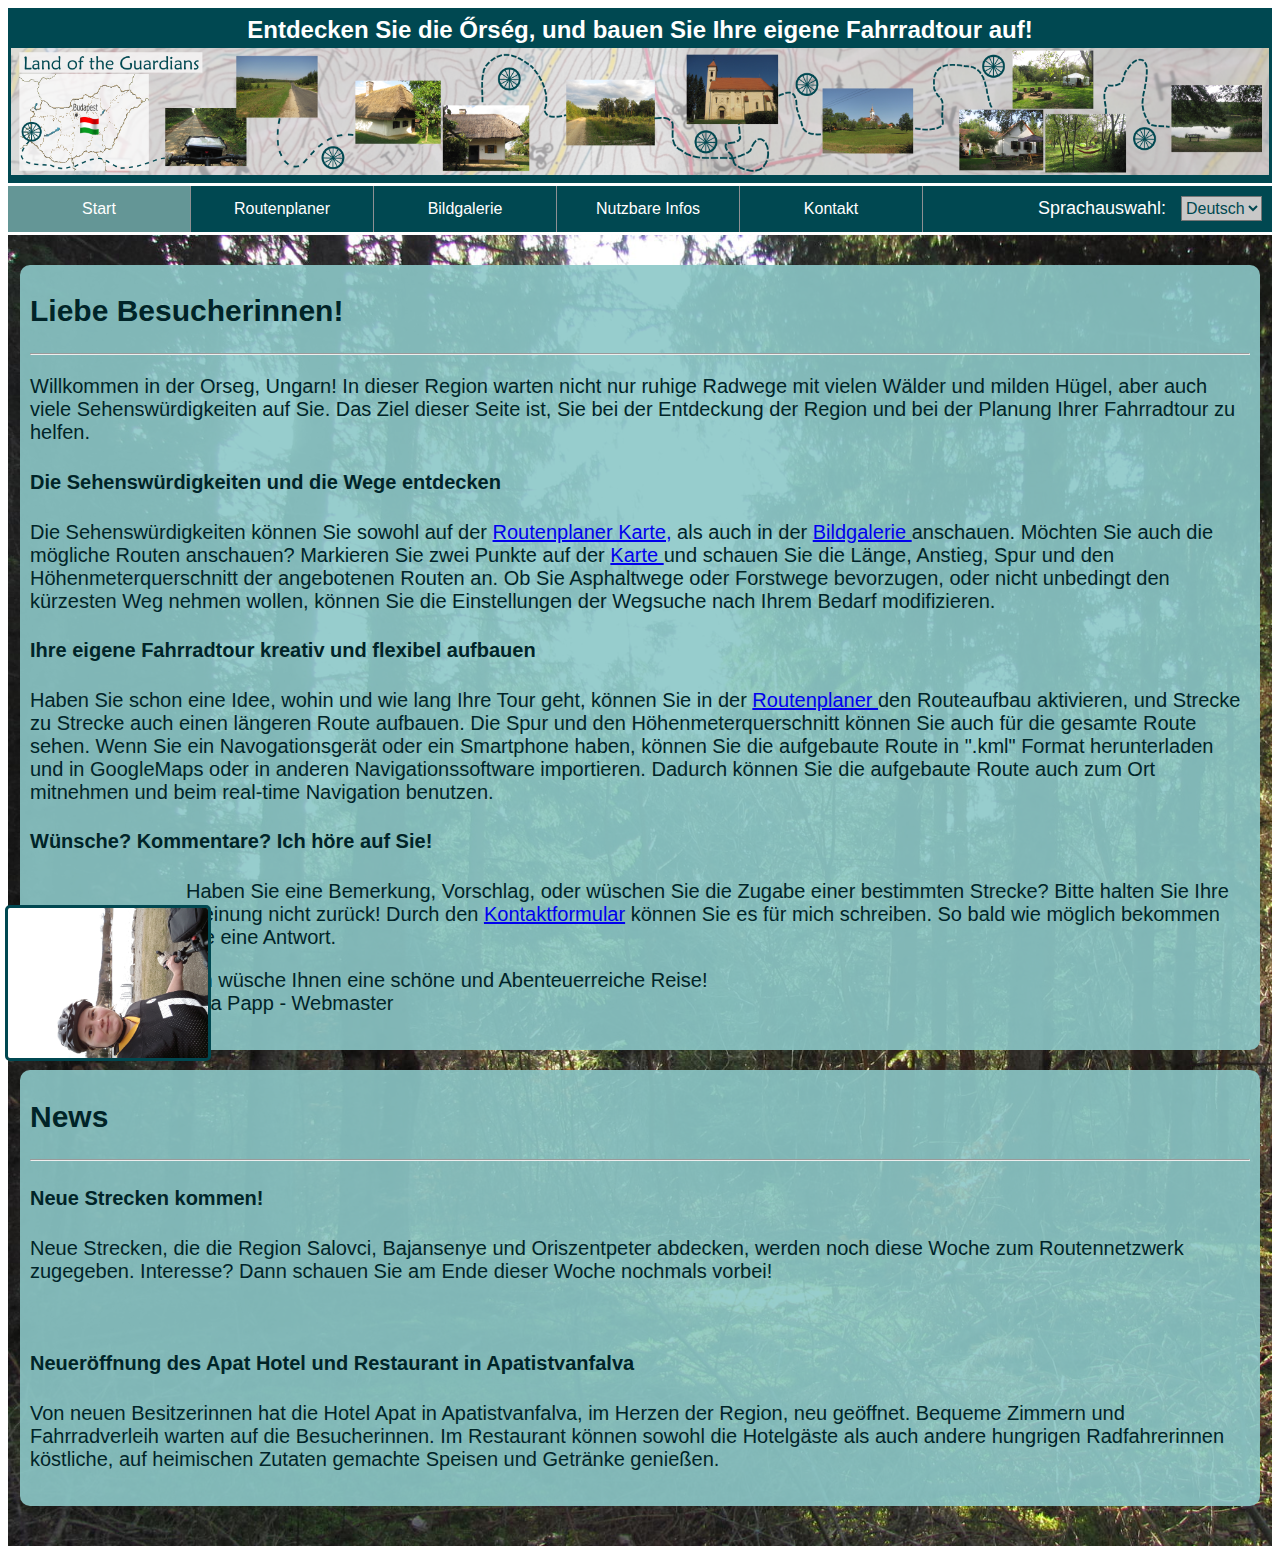
<file: web/index.html>
<!DOCTYPE html>
<!--
To change this license header, choose License Headers in Project Properties.
To change this template file, choose Tools | Templates
and open the template in the editor.
-->
<html>
	<head>
		<meta charset="UTF-8">
		<meta name="viewport" content="width=device-width, initial-scale=1.0">		
		<link href="css/style.css" rel="stylesheet" type="text/css"/>
		<title>Orseg Routenplaner - Willkommen</title>		
	</head>
	<body>		
		<div class="jumbotron-Eagles">
			<h2 class="header-title">Entdecken Sie die Őrség, und bauen Sie Ihre eigene Fahrradtour auf! </h2>
			<img src="images/Header.png" alt="header" class="header"/>

		</div>
		<!-- NavBar here -->
		<div>
			<ul class="navbar">
				<li class="navbar-active navbar-button">
					<a class="notLink">Start</a>					
				</li>
				<li class="navbar-button">
					<a class="notLink" href="routePlanner.html">
						Routenplaner
					</a>									
				</li>
				<li class="navbar-button">
					<a class="notLink" href="gallery.html">
						Bildgalerie
					</a>
				</li>
				<li class="navbar-button">
					<a class="notLink" href="infos.html">
						Nutzbare Infos
					</a>					
				</li>
				<li class="navbar-button">
					<a class="notLink" href="contact.html">
						Kontakt
					</a>					
				</li>
				<li>
					<form class="languageSelector">
						<label for="language" id="languageLabel"> Sprachauswahl: </label>
						<script src="js/languageUtils.js" type="text/javascript"></script>
						<select name="language" id="language" onchange="setLanguage()">
							<option value="german">Deutsch</option>
							<option value="hungarian">Magyar</option>							
						</select>						
					</form>
				</li>
			</ul>
		</div>

		<div class="indexPage">
			<div class="indexTextBox">
				<h2>
					Liebe Besucherinnen!
				</h2>
				<hr/>
				<!-- TODO: Add links to the other pages in the text! -->
				<p>
					Willkommen in der Orseg, Ungarn! In dieser Region warten nicht nur ruhige Radwege mit vielen Wälder und milden Hügel, 
					aber auch viele Sehenswürdigkeiten auf Sie. Das Ziel dieser Seite ist, Sie bei der Entdeckung der Region
					und bei der Planung Ihrer Fahrradtour zu helfen. </p>
				<h4>Die Sehenswürdigkeiten und die Wege entdecken</h4>
				<p> 
					Die Sehenswürdigkeiten können Sie sowohl auf der <a href="routePlanner.html">Routenplaner Karte,</a>  
					als auch in der <a href="gallery.html">Bildgalerie </a>  anschauen. Möchten Sie auch die mögliche Routen anschauen? 
					Markieren Sie zwei Punkte auf der <a href="routePlanner.html">Karte  </a> und schauen Sie die Länge, Anstieg, Spur 
					und den Höhenmeterquerschnitt der angebotenen Routen an. Ob Sie Asphaltwege oder Forstwege bevorzugen, oder nicht 
					unbedingt den kürzesten Weg nehmen wollen, können Sie die Einstellungen der Wegsuche nach Ihrem Bedarf modifizieren. 
				</p>	
				<h4>Ihre eigene Fahrradtour kreativ und flexibel aufbauen</h4>
				<p>
					Haben Sie schon eine Idee, wohin und wie lang Ihre Tour geht, können Sie in der <a href="routePlanner.html">Routenplaner </a>  
					den Routeaufbau aktivieren, und Strecke zu Strecke auch einen längeren Route aufbauen. 
					Die Spur und den Höhenmeterquerschnitt können Sie auch für die gesamte Route sehen. Wenn Sie ein Navogationsgerät 
					oder ein Smartphone haben, können Sie die aufgebaute Route in ".kml" Format herunterladen und in GoogleMaps oder
					in anderen Navigationssoftware importieren. Dadurch können Sie die aufgebaute Route auch zum Ort mitnehmen und beim
					real-time Navigation benutzen. 
				</p>				

				<h4>Wünsche? Kommentare? Ich höre auf Sie!</h4>
				<p>
					<img src="images/me_webmaster.jpg" alt="webmaster" id="webmaster" style="float: left;" width="150" />
					Haben Sie eine Bemerkung, Vorschlag, oder wüschen Sie die Zugabe einer bestimmten Strecke? Bitte halten Sie Ihre Meinung
					nicht zurück! Durch den <a href="contact.html"> Kontaktformular</a> können Sie es für mich schreiben. 
					So bald wie möglich bekommen Sie eine Antwort. 
				</p>

				<p>

					Ich wüsche Ihnen eine schöne und Abenteuerreiche Reise!	<br/>
					Rita Papp - Webmaster
				</p>			
			</div>
			<div class="indexTextBox">
				<h2>
					News
				</h2>
				<hr/>
				<h4>
					Neue Strecken kommen!
				</h4>
				<p>
					Neue Strecken, die die Region Salovci, Bajansenye und Oriszentpeter abdecken, werden noch diese Woche zum 
					Routennetzwerk zugegeben. Interesse? Dann schauen Sie am Ende dieser Woche nochmals vorbei!
				</p>
				<br/>
				<h4>
					Neueröffnung des Apat Hotel und Restaurant in Apatistvanfalva
				</h4>
				<p>
					Von neuen Besitzerinnen hat die Hotel Apat in Apatistvanfalva, im Herzen der Region, neu geöffnet. 
					Bequeme Zimmern und Fahrradverleih warten auf die Besucherinnen. Im Restaurant können sowohl die Hotelgäste 
					als auch andere hungrigen Radfahrerinnen köstliche, auf heimischen Zutaten gemachte Speisen und Getränke genießen. 
				</p>
			</div>
		</div>


	</body>
</html>
</file>
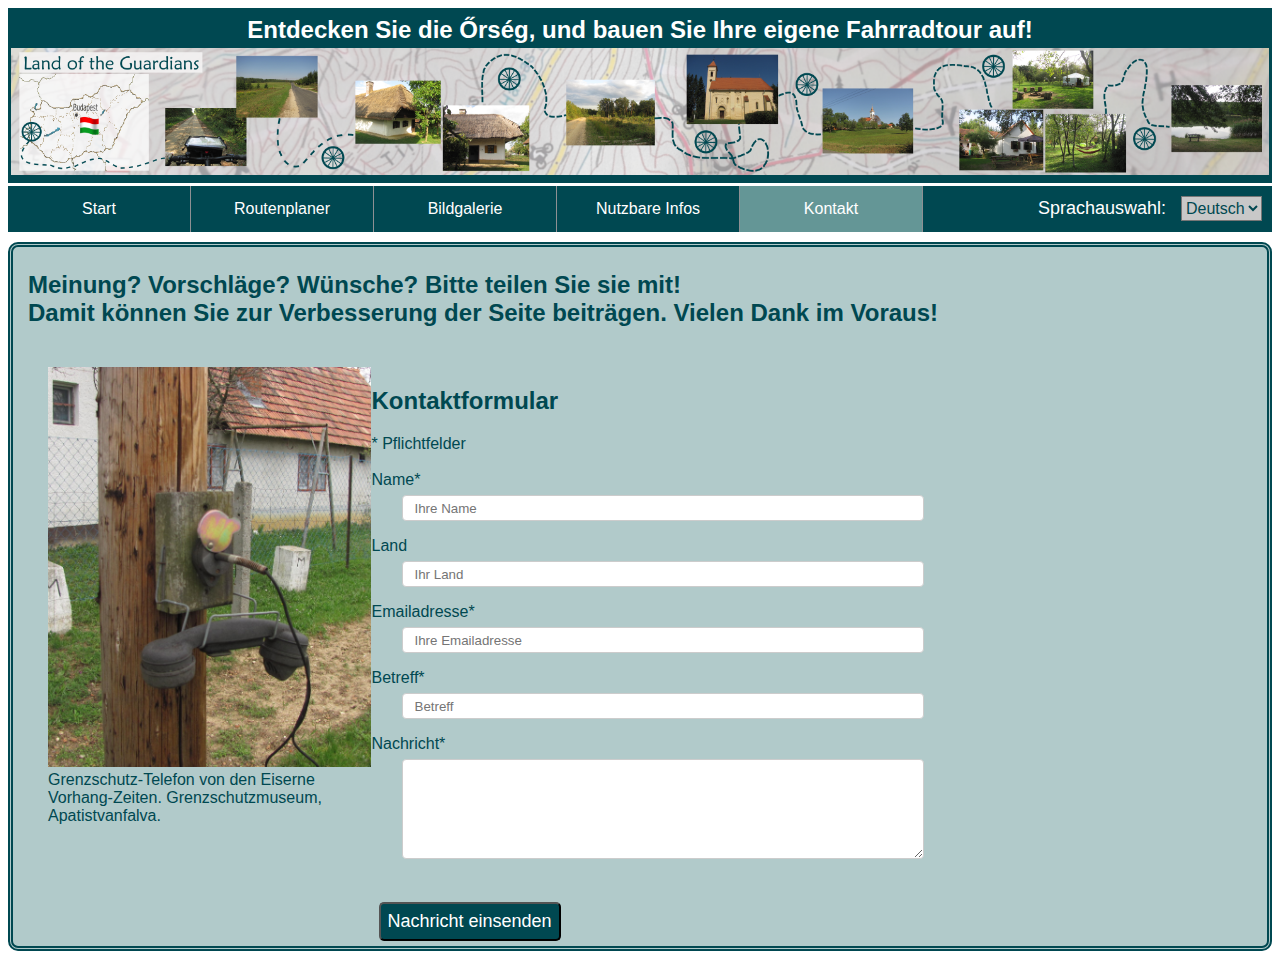
<file: web/contact.html>
<!DOCTYPE html>
<!--
To change this license header, choose License Headers in Project Properties.
To change this template file, choose Tools | Templates
and open the template in the editor.
-->
<html>
	<head>
		<meta charset="UTF-8">
		<meta name="viewport" content="width=device-width, initial-scale=1.0">
		<title>Orseg Routenplaner - Kontakt</title>
		<link href="css/style.css" rel="stylesheet" type="text/css"/>
		<link href="css/contactStyle.css" rel="stylesheet" type="text/css"/>
		<link href="css/simplegrid.css" rel="stylesheet" type="text/css"/>
	</head>
	<body>
		<div class="jumbotron-Eagles">
			<h2 class="header-title">Entdecken Sie die Őrség, und bauen Sie Ihre eigene Fahrradtour auf! </h2>
			<img src="images/Header.png" alt="header" class="header"/>
		</div>
		<!-- NavBar here -->
		<div>
			<ul class="navbar">
				<li class="navbar-button">
					<a class="notLink" href="index.html">
						Start
					</a>
				</li>
				<li class="navbar-button">
					<a class="notLink" href="routePlanner.html">
						Routenplaner
					</a>									
				</li>
				<li class="navbar-button">
					<a class="notLink" href="gallery.html">
						Bildgalerie
					</a>
				</li>
				<li class="navbar-button">
					<a class="notLink" href="infos.html">
						Nutzbare Infos
					</a>					
				</li>
				<li class="navbar-active navbar-button">
					<a class="notLink">Kontakt</a>					
				</li>
				<li>
					<form class="languageSelector">
						<label for="language" id="languageLabel"> Sprachauswahl: </label>
						<script src="js/languageUtils.js" type="text/javascript"></script>
						<select name="language" id="language" onchange="setLanguage()">
							<option value="german">Deutsch</option>
							<option value="hungarian">Magyar</option>							
						</select>						
					</form>
				</li>
			</ul>
		</div>

		<!-- End of the NavBar, start of the content -->


		<!-- TODO: stupid formatting! -->
		<div class="bigContainer">
			<div>
				<h2>
					Meinung? Vorschläge? Wünsche? Bitte teilen Sie sie mit! <br/>
					Damit können Sie zur Verbesserung der Seite beiträgen. Vielen Dank im Voraus!					 
				</h2>

			</div>
			<div class="grid grid-pad">
				<div class="col-3-12">
					<div>
						<img src="images/telephone_cut.JPG" alt="telefon" height="400" />
						Grenzschutz-Telefon von den Eiserne Vorhang-Zeiten. Grenzschutzmuseum, Apatistvanfalva. 
					</div>
				</div>
				<div class="col-9-12">
					<div>
						<form class="form">
							<h2> Kontaktformular </h2>
							* Pflichtfelder <br/> 
							<br/>
							<div >
								<label for="userName"> Name* </label> <br/>
								<input type="text" id="userName" class="kontaktInput" placeholder="Ihre Name"/> <br/>
								<label for="userCountry"> Land </label> <br/>
								<input type="text" id="userCountry" class="kontaktInput" placeholder="Ihr Land"/> <br/>
								<label for="userEmail"> Emailadresse* </label> <br/>
								<input type="email" id="userEmail" class="kontaktInput" placeholder="Ihre Emailadresse"/> <br/>
								<label for="subject"> Betreff* </label> <br/>
								<input type="text" id="subject" class="kontaktInput" placeholder="Betreff"/> <br/>
								<label for="message"> Nachricht* </label> <br/>
								<textarea id="message" class="kontaktInput" style="height:100px" placeholder="Ihre Nachricht"> </textarea> <br/>
							</div>
							<br/> 
							<div id="messages" style="display:none;"> </div>

							<button id="send" class="buttonSubmit"> Nachricht einsenden </button>					

						</form>	

					</div>
				</div>
			</div>


		</div>	
	</body>
</html>
</file>
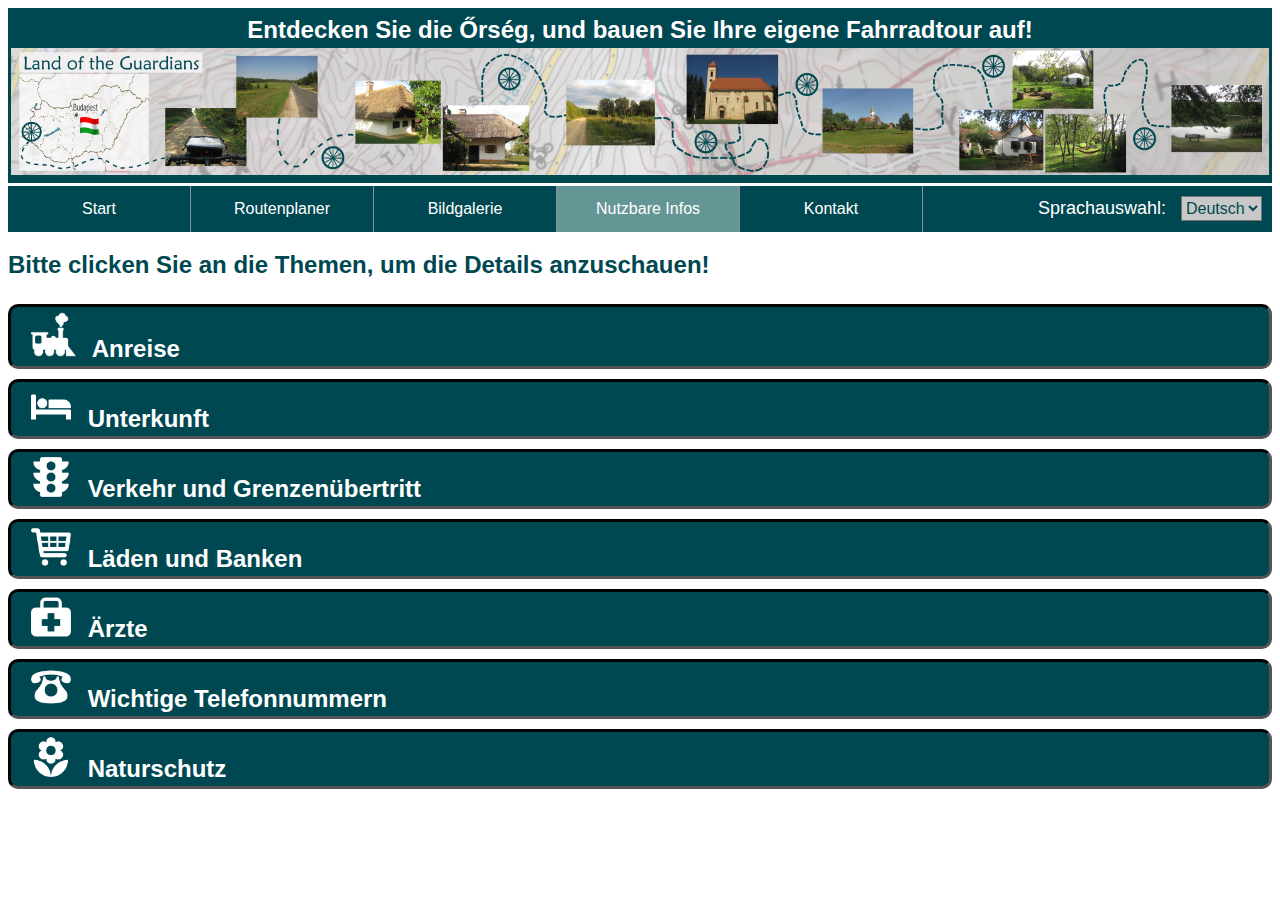
<file: web/infos.html>
<!DOCTYPE html>
<!--
To change this license header, choose License Headers in Project Properties.
To change this template file, choose Tools | Templates
and open the template in the editor.
-->
<html>
	<head>
		<meta charset="UTF-8">
		<meta name="viewport" content="width=device-width, initial-scale=1.0">
		<link href="css/style.css" rel="stylesheet" type="text/css"/>
		<link href="css/accordionStyle.css" rel="stylesheet" type="text/css"/>
		<title>Orseg Routenplaner - Infos</title>	
	</head>
	<body>
		<div class="jumbotron-Eagles">
			<h2 class="header-title">Entdecken Sie die Őrség, und bauen Sie Ihre eigene Fahrradtour auf! </h2>
			<img src="images/Header.png" alt="header" class="header"/>
		</div>
		<!-- NavBar here -->
		<div>
			<ul class="navbar">
				<li class="navbar-button">
					<a class="notLink" href="index.html">
						Start
					</a>
				</li>
				<li class="navbar-button">
					<a class="notLink" href="routePlanner.html">
						Routenplaner
					</a>									
				</li>
				<li class="navbar-button">
					<a class="notLink" href="gallery.html">
						Bildgalerie
					</a>
				</li>
				<li class="navbar-active navbar-button">
					<a class="notLink">Nutzbare Infos</a>					
				</li>
				<li class="navbar-button">
					<a class="notLink" href="contact.html">
						Kontakt
					</a>					
				</li>
				<li>
					<form class="languageSelector">
						<label for="language" id="languageLabel"> Sprachauswahl: </label>
						<script src="js/languageUtils.js" type="text/javascript"></script>
						<select name="language" id="language" onchange="setLanguage()">
							<option value="german">Deutsch</option>
							<option value="hungarian">Magyar</option>							
						</select>						
					</form>
				</li>

			</ul>
		</div>
		<!-- End of the NavBar, content comes here -->	

		<!-- TODO: write missing content -->
		<div id="container" >
			<h2 style="color: rgb(0,72,81); font-family: arial;"> Bitte clicken Sie an die Themen, um die Details anzuschauen! </h2> 
			<button class="accordion"> 
				<img src="images/accordion_icons/icon_anreise.png" alt="train" width="45" style="margin-right:10px;margin-left: 10px;"/>
				Anreise</button>
			<div class="panel">
				<p>
					Für denen, die mit dem Zug kommen, ist der Stadt von Szentgotthard ein idealer Ausgangspunkt, da sie mit der Bahn gut erreichbar ist.
					Es gibt eine direkte Zugverbindung von/nach Graz, Personenzüge fahren ungefähr in jeder zweiten Stunde ab.
					Auf der Ungarische Seite fahren Personenzüge in cca jeder Stunde nach/von Szombathely ab. 	<br/>	
					<br/>
					Webseite der Östereichischen Bundesbahnen (ÖBB): <br/>
					<a href="https://www.oebb.at" target="_blank">www.oebb.at </a><br/>

					Webseite der Ungarischen Bundesbahnen (MAV):<br/>
					<a href="https://www.mavcsoport.hu/de" target="_blank">www.mavcsoport.hu/de </a><br/>

					Zeitplan aller öffentlichen Verkehrsmittel in Ungarn: <br/>
					<a href="https://menetrendek.hu/" target="_blank"> www.menetrendek.hu </a> <br/>
				</p>
			</div>

			<button class="accordion">
				<img src="images/accordion_icons/icon_unterkunft.png" alt="hotel" width="40" style="margin-right:10px;margin-left: 10px;"/>
				Unterkunft</button>
			<div class="panel">
				<p>
					In der Orseg gibt es viele verschiedene Unterkünfte: Hotels, Pensionen, Bauernhäuser und Campings. 
					Die Werbung konkreter Unterkünfte ist nicht das Ziel dieser Seite, aber mithilfe der folgenden Links kann jeder 
					einen für ihn/sie passenden Unterkunft finden. <br/>
					<a href="https://www.booking.com/searchresults.de.html?label=opensearch-plugin;sid=2c36a62a30bb07e5f45965398247a8f3;class_interval=1;dest_id=6328;dest_type=region;dtdisc=0;inac=0;index_postcard=0;label_click=undef;offset=0;postcard=0;qrhpp=58c65e51c13185eaae9b219c3e4b7dae-region-0;room1=A%2CA;sb_price_type=total;search_selected=0;si=ai%2Cco%2Cci%2Cre%2Cdi;ss=orseg;ss_all=0;ssb=empty;sshis=0;srpos=1;origin=search"
					   target="_blank"> www.booking.com </a> <br/>
					<a href="https://de.revngo.com/orseg" target="_blank"> www.szallas.hu </a> <br/>

				</p>
			</div>

			<button class="accordion">
				<img src="images/accordion_icons/icon_traffic.png" alt="traffic" width="40" style="margin-right:10px;margin-left: 10px;"/>
				Verkehr und Grenzenübertritt</button>
			<div class="panel">
				<p>
					<b> Befahrbarkeit: </b>Außer den Hauptlandesstrassen sind die Asphaltwege dieser Region verkehrsarm und sehr ruhig. Diese Ruhe soll aber
					niemanden irreführen - bitte immer mit der Möglichkeit eines kommenden Autos rechnen! Die Forstwege sind beim trockenen Wetter gut
					befahrbar und im Prinzip verkehrsfrei. Für diese Wege sind Tourenfahrräder oder Mountain Bikes empfohlen. Rennradfahrern sollen 
					beim Wegberechnung und Routenaufbau die Option "nur Asphaltwege suchen" benutzen. 
				</p>
				<p>
					<b> Verkehrsregeln: </b>Beim Dunkel und beim schlechten Sichtweiten sind Fahrradlichten und Rückstrahlen erforderlich. 
					Nach der Ungarischen Strassenverkerhsordnung ist es erforderlich, beim schlechten Sichtweiten (Dunkel, schlechtes Wetter) ausser der Wohngebieten Farhrrad fahrend 
					eine Warnkleidung (Warnweste) zu tragen. In Ungarn gibt es sowohl beim Auto- als auch beim Radfahren eine Zero-Toleranz bezüglich 
					Alkoholverzehr. 
				</p>
				<p>
					<b> Grenzenübertritt: </b> Da die Region näh zu der Österreichischen und der Slowenischen Grenze liegt, sind Grenzenübertritten bei diesen Fahrradtouren sehr üblich. 
					Obwohl die Grenzen frei übertreten werden können, sollen die Touristinnen für eine Grenzkontroll immer bereit sein - 
					bei der Möglichkeit einer Grenzenübertritt nehmen Sie immer ein Lichtbildausweis mit!

				</p>
			</div>
			<button class="accordion">
				<img src="images/accordion_icons/icon_laden.png" alt="shop" width="40" style="margin-right:10px;margin-left: 10px;"/>
				Läden und Banken </button>
			<div class="panel">
				<p>
					<b> Läden: </b> In der Städte und größere Dörfer wie Szentgotthard, Oriszentpeter oder Bajansenye findet man verschiedene Lebensmittelläden.  
					Im Gegenteil sind diese in den Dörfer sehr klein und die Öffnungszeiten können kurz und unregelmäßig sein. Es ist immer eine gute
					Idee, in den Städten genug Lebensmittel aufzutanken. Bars mit Getränke und Snacks sind auch in jedem Dorf zu finden. <br/>
					In Oriszentpeter gibt es jedem Samstag einen Bauernmarkt, wo man heimische Lebensmittel (Käse, Obst, Kürbiskernöl) kaufen kann.
					Diese kann man oft auch in den Bauernhöfen kaufen (suchen Sie Schilder wie "Sajt" (Käse), "Kecskesajt" (Ziegenkäse), "Mez" (Honig) und 
					"Tökmagolaj" (Kürbiskernöl) und kehren Sie ein!). 
					<b> Banken: </b> Ählich wie die Läden, findet man Banken und ATM nur in den größeren Dörfer und in den Städten.
					Bitte achten Sie darauf, dass man in den kleinen Dörfer meistens nur in Bar (in ungarischem Forint) zahlen kann.					
			</div>
			<button class="accordion">
				<img src="images/accordion_icons/icon_doctor.png" alt="healthcare" width="40" style="margin-right:10px;margin-left: 10px;"/>
				Ärzte</button>
			<div class="panel">
				<p>
					In Szentgotthard, Oriszentpeter, Körmend, Szombathely, und Zalaegerszeg sind medizinische Versorgung zu finden. 
					Im Notfall rufen Sie (+36-) 112 oder direkt die Nummer der Rettung (+36-) 104 an!
				</p>
			</div>
			<button class="accordion">
				<img src="images/accordion_icons/icon_phone.png" alt="phone" width="40" style="margin-right:10px;margin-left: 10px;"/>
				Wichtige Telefonnummern</button>
			<div class="panel">
				<p>
					Vorwahl der Länder: Ungarn: +36, Slowenien: +386, Österreich: +43. <br/>
					Allgemeine Notfallnummer: (+36-) 112 <br/>
					Rettung: (+36-) 104 <br/>
					Polizei: (+36-) 107 <br/>
					Feuerwehr: (+36-) 105 <br/>
					Allgemeine Information: (+36-) 119 <br/>
				</p>
			</div>
			<button class="accordion">
				<img src="images/accordion_icons/icon_nature.png" alt="nature" width="40" style="margin-right:10px;margin-left: 10px;"/>
				Naturschutz</button>
			<div class="panel">
				<p>
					Seit 2002 ist die Orseg Teil des Orseg Nationalparks. Für die Gäste, die auch gern wandern, gibt es verschiedene thematische Wanderwege
					mit Schilder, die über die naturellen und historischen Werten der Region informieren. Auch geführte Touren sind von den MItarbeitern des
					Nationalparks organisiert. Die Naturschutzgebiete sind von einem weissen Schild mit einem Reiher darauf geschildert: in diesem darf man 
					keine Pflanze oder Pilze sammeln und kein Tier stören oder töten. Die sammeln oder stören/töten der von Landesgesetz geschützte Arten sind 
					überall verboten und strafbar. 					
				</p>
				Webseite des Orseg Nationalparks: <br/>
				<a href="http://www.orseginemzetipark.hu/de/info/unsere-werte/geschutzte-gebiete/der-nationalpark-orseg.html"
				   target="_blank"> www.orseginemzetipark.hu </a>
			</div>

		</div>
		<script>
			var acc = document.getElementsByClassName("accordion");
			var i;

			for (i = 0; i < acc.length; i++) {
				acc[i].addEventListener("click", function () {
					this.classList.toggle("active");
					var panel = this.nextElementSibling;
					if (panel.style.maxHeight) {
						panel.style.maxHeight = null;
					} else {
						panel.style.maxHeight = panel.scrollHeight + "px";
					}
				});
			}
		</script>
	</body>
</html>
</file>
<file: web/css/style.css>
.jumbotron-Eagles{
	padding-top:4px;
	padding-bottom:4px;
	padding-left: 3px;
	padding-right: 3px;
	margin-bottom: 3px;
	color:white;
	background-color:rgb(0,72,81);
}

.navbar {
	background-color:rgb(0,72,81);	
	list-style-type: none;
    margin: 0;
    padding: 0px;
    overflow: hidden;
}

.navbar-button {
	background-color:rgb(0,72,81);
	width: 150px;
	color:white;
	font-family: arial;
	float: left;
	display: block;
	text-align: center;
	margin: 0;
    padding: 14px 16px;    
	border-right: 1px solid rgb(141,144,147);
}

.navbar-active{
	background-color:rgb(100,150,150);
	color:rgb(0,72,81);
}

.notLink {
	color: white;
	text-decoration: none;
}

.navbar-button:hover:not(.navbar-active) {
	background-color: rgb(0,86,97);
}

.header {
	height: 100%;
	width: 100%;
	background-color: white;
}

.header-title {
	text-align: center;
	margin-bottom: 4px;
	margin-top: 4px;
	font-family: arial;
}

.indexPage{
	background-image: url("forest.jpg");
	background-size: cover;
	margin-top: 3px;
	padding: 20px 7px 20px 7px;
}

.indexTextBox {
	background-color: rgba(140,200,200, 0.9);
	padding: 5px 10px 15px 10px;
	margin-left: 5px;
	margin-right: 5px;
	margin-bottom: 20px;
	margin-top: 10px;
	border-radius: 10px;
	font-family: arial;
	font-size: 20px;
	color: rgb(0,36,40);	
}

#webmaster {
	width: 150;
	/*float: left;*/
	transform: rotate(270deg);	
	border-color: rgb(0,72,81);
	border-width: 3px;
	border-style: solid;
	border-radius:5px;
	margin-bottom: 5px;
}


.container {
	display: grid;
	grid-template-columns: auto auto;  
	padding-right: 5px;
	padding-left: 5px;
	padding-top: 15px;    
}  
.myH1 {
	text-align: center; 
	margin:0px;
	font-variant-caps: small-caps;
	font-weight: bolder;
	font-size: 36px;
}
.floating-box {
    display: inline-block;
    width: 100%;
    height: 600px;
    margin: 0px;     
}

.languageSelector {
	float: right;
	color: white;
	font-family: arial;	
	font-size: 18px;
	height: 100%;
	margin-top: 10px;
	margin-right: 10px;
}

#language {
	background-color:rgb(200,200,200);
	color:rgb(0,72,81);
	font-size: 16px;
	margin-left: 10px;
	height: 25px;
	font-family: arial;
}

.controlPanel {
	background-color: rgb(224, 224, 240);
	color: rgb(20, 41, 82);
	border-style: groove;
	border-color: rgb(202, 202, 216);
	border-width: 5px;
	border-radius: 20px;
	margin-left: 0px;
	font-family: arial;
	font-size: 18px;
}

#routeInfo {
	margin-left: 10px;
	line-height: 1.5;	
	margin-bottom: 10px;
}

#map {
	height:600px;
}

.buttonBasic {
	background-color: rgb(20, 41, 82);
	margin-left: 7px;
	margin-right:20px;
	margin-top: 5px;
	margin-bottom: 5px;
	color: white;
	font-size: 18px;
	border-radius: 5px;
	padding: 7px;	
}

.hmChart {
	border-style: groove;
	border-color: rgb(20, 41, 82);
	border-width: 5px;
	margin:20px;
	border-radius: 10px;

}

.largerCheckbox {
	width: 25px;
	height: 25px;
}

.largerRadios {
	width: 20px;
	height: 20px;
}

.largerNumberInput {
	width: 50px;
	height: 20px;
}

.kontaktLabel {


}

.kontaktInput {
	margin-top: 20px;
	margin-left: 30px;
	margin-right: 10px;
	margin-bottom: 20px;
	width: 200px;
	height: 20px;

}
</file>
<file: web/css/contactStyle.css>
/*
To change this license header, choose License Headers in Project Properties.
To change this template file, choose Tools | Templates
and open the template in the editor.
*/
/* 
    Created on : 24.04.2018, 19:11:54
    Author     : Rita
*/

.bigContainer {
	background-color: rgba(100,150,150, 0.5);
	padding-right: 5px;
	padding-left: 15px;
	padding-top: 5px;  
	margin-top: 10px;
	color: rgb(0,72,81);
	border-color: rgb(0,72,81);
	border-style: double;
	border-width: 5px;
	border-radius: 10px;
	font-family: arial;
}

.kontaktInput {
	width: 60%;
    padding: 12px;
    border: 1px solid #ccc;
    border-radius: 4px;
    box-sizing: border-box;
    margin-top: 6px;
    margin-bottom: 16px;
    resize: vertical;

}

.form {
	padding-left: 20px;
}

.buttonSubmit {
	background-color: rgb(0,72,81);
	margin-left: 7px;
	margin-right:20px;
	margin-top: 5px;
	margin-bottom: 5px;
	color: white;
	font-size: 18px;
	border-radius: 5px;
	padding: 7px;	
}
</file>
<file: web/css/simplegrid.css>
/*
  Simple Grid
  Project Page - http://thisisdallas.github.com/Simple-Grid/
  Author - Dallas Bass
  Site - http://dallasbass.com
*/


[class*='grid'],
[class*='col-'],
[class*='mobile-'],
.grid:after {
	-webkit-box-sizing: border-box;
	-moz-box-sizing: border-box;
	box-sizing: border-box;	
}

[class*='col-'] {
	float: left;
  	min-height: 1px;
	padding-right: 20px; /* column-space */
}

[class*='col-'] [class*='col-']:last-child {
	padding-right: 0;
}

.grid {
	width: 100%;
	max-width: 1500px;
	min-width: 748px; /* when using padded grid on ipad in portrait mode, width should be viewport-width - padding = (768 - 20) = 748. actually, it should be even smaller to allow for padding of grid containing element */
	margin: 0 auto;
	overflow: hidden;
}

.grid:after {
	content: "";
	display: table;
	clear: both;
}

.grid-pad {
	padding-top: 20px;
	padding-left: 20px; /* grid-space to left */
	padding-right: 0; /* grid-space to right: (grid-space-left - column-space) e.g. 20px-20px=0 */
}

.push-right {
	float: right;
}

/* Content Columns */

.col-1-1 {
	width: 100%;
}
.col-2-3, .col-8-12 {
	width: 66.66%;
}

.col-1-2, .col-6-12 {
	width: 50%;
}

.col-1-3, .col-4-12 {
	width: 33.33%;
}

.col-1-4, .col-3-12 {
	width: 25%;
}

.col-1-5 {
	width: 20%;
}

.col-1-6, .col-2-12 {
	width: 16.667%;
}

.col-1-7 {
	width: 14.28%;
}

.col-1-8 {
	width: 12.5%;
}

.col-1-9 {
	width: 11.1%;
}

.col-1-10 {
	width: 10%;
}

.col-1-11 {
	width: 9.09%;
}

.col-1-12 {
	width: 8.33%
}

/* Layout Columns */

.col-11-12 {
	width: 91.66%
}

.col-10-12 {
	width: 83.333%;
}

.col-9-12 {
	width: 75%;
}

.col-5-12 {
	width: 41.66%;
}

.col-7-12 {
	width: 58.33%
}

/* Pushing blocks */

.push-2-3, .push-8-12 {
	margin-left: 66.66%;
}

.push-1-2, .push-6-12 {
	margin-left: 50%;
}

.push-1-3, .push-4-12 {
	margin-left: 33.33%;
}

.push-1-4, .push-3-12 {
	margin-left: 25%;
}

.push-1-5 {
	margin-left: 20%;
}

.push-1-6, .push-2-12 {
	margin-left: 16.667%;
}

.push-1-7 {
	margin-left: 14.28%;
}

.push-1-8 {
	margin-left: 12.5%;
}

.push-1-9 {
	margin-left: 11.1%;
}

.push-1-10 {
	margin-left: 10%;
}

.push-1-11 {
	margin-left: 9.09%;
}

.push-1-12 {
	margin-left: 8.33%
}

@media handheld, only screen and (max-width: 767px) {
	.grid {
		width: 100%;
		min-width: 0;
		margin-left: 0;
		margin-right: 0;
		padding-left: 20px; /* grid-space to left */
		padding-right: 10px; /* grid-space to right: (grid-space-left - column-space) e.g. 20px-10px=10px */
	}

	[class*='col-'] {
		width: auto;
		float: none;
		margin: 10px 0;
		padding-left: 0;
		padding-right: 10px; /* column-space */
	}

	[class*='col-'] [class*='col-'] {
		padding-right: 0;
	}

	/* Mobile Layout */

	[class*='mobile-col-'] {
		float: left;
		margin: 0 0 10px;
		padding-left: 0;
		padding-right: 10px; /* column-space */
		padding-bottom: 0;
	}

	.mobile-col-1-1 {
		width: 100%;
	}
	.mobile-col-2-3, .mobile-col-8-12 {
		width: 66.66%;
	}

	.mobile-col-1-2, .mobile-col-6-12 {
		width: 50%;
	}

	.mobile-col-1-3, .mobile-col-4-12 {
		width: 33.33%;
	}

	.mobile-col-1-4, .mobile-col-3-12 {
		width: 25%;
	}

	.mobile-col-1-5 {
		width: 20%;
	}

	.mobile-col-1-6, .mobile-col-2-12 {
		width: 16.667%;
	}

	.mobile-col-1-7 {
		width: 14.28%;
	}

	.mobile-col-1-8 {
		width: 12.5%;
	}

	.mobile-col-1-9 {
		width: 11.1%;
	}

	.mobile-col-1-10 {
		width: 10%;
	}

	.mobile-col-1-11 {
		width: 9.09%;
	}

	.mobile-col-1-12 {
		width: 8.33%
	}

	/* Layout Columns */

	.mobile-col-11-12 {
		width: 91.66%
	}

	.mobile-col-10-12 {
		width: 83.333%;
	}

	.mobile-col-9-12 {
		width: 75%;
	}

	.mobile-col-5-12 {
		width: 41.66%;
	}

	.mobile-col-7-12 {
		width: 58.33%
	}

	.hide-on-mobile {
		display: none !important;
		width: 0;
		height: 0;
	}
}
</file>
<file: web/css/accordionStyle.css>
/*
To change this license header, choose License Headers in Project Properties.
To change this template file, choose Tools | Templates
and open the template in the editor.
*/
/* 
    Created on : 23.04.2018, 22:48:07
    Author     : Rita
*/

.accordion {
	background-color: rgb(0,72,81);	
	margin-top: 5px;
	margin-bottom: 5px;
	color: white;	
	border-radius: 10px;
	border-style: inset;
	border-width: 3px;	
	cursor: pointer;
    padding-left: 10px;
	padding-top: 5px;
	padding-bottom: 3px;
    width: 100%;
	font-family: arial;
    text-align: left;
    outline: none;
    font-size: 24px;
	font-weight: bold;
    transition: 0.4s;
}

.active, .accordion:hover {
    background-color: rgb(100,150,150);
}

.panel {
    padding: 0 18px;
    background-color: rgb(220,220,220);
    max-height: 0;
    overflow: hidden;
    transition: max-height 0.2s ease-out;
	border-radius: 10px;
	font-size: 16px;
	font-family: arial;
}
</file>
